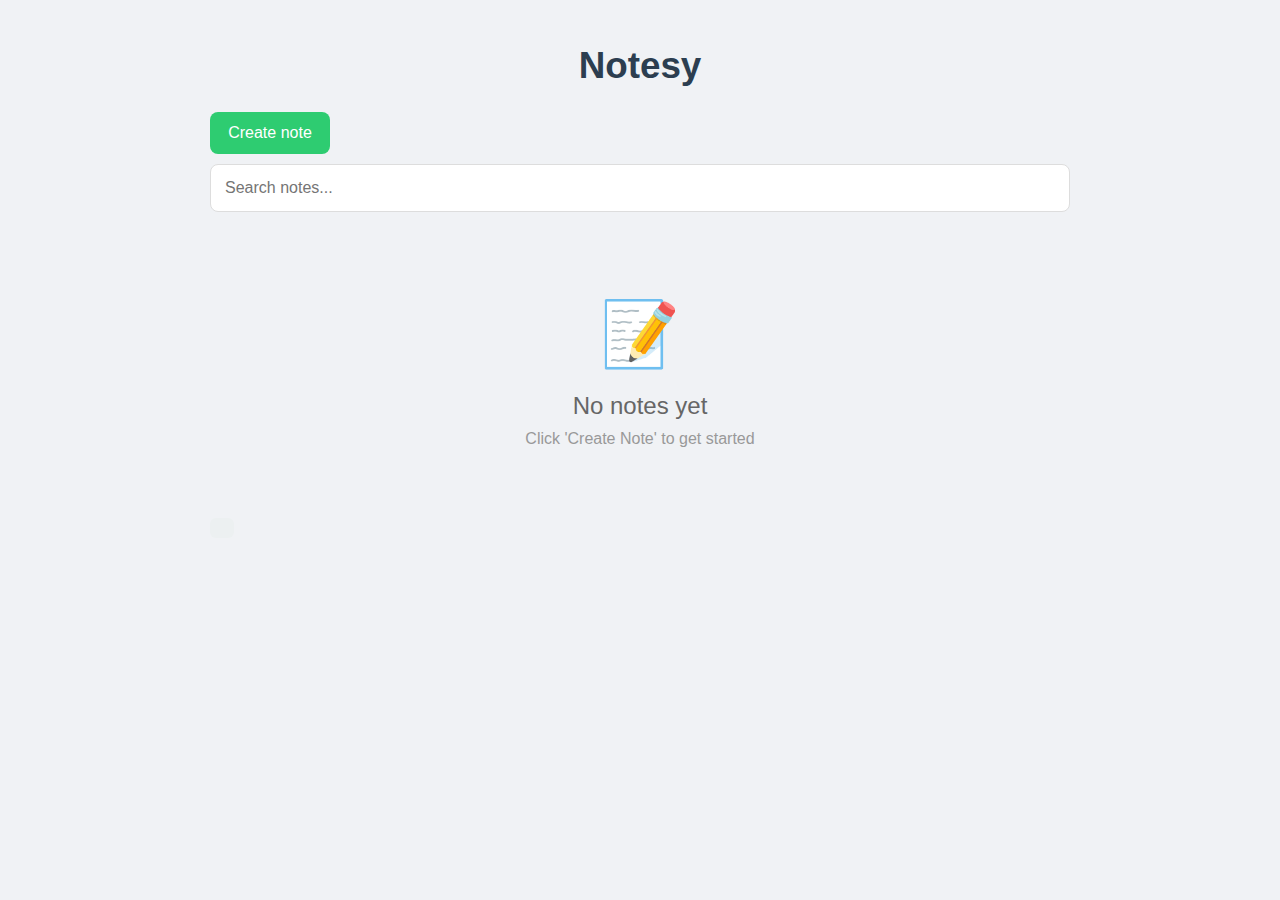
<file: index.html>
<!DOCTYPE html>
<html lang="en">
  <head>
    <meta charset="UTF-8" />
    <meta name="viewport" content="width=device-width, initial-scale=1.0" />
    <title>Notesy</title>
    <link rel="stylesheet" href="style.css" />
  </head>
  <body>
    <div class="container">
      <header>
        <h1>Notesy</h1>
      </header>

      <!-- FORM -->
      <div id="form-section" class="form-section">
        <form>
          <input
            type="text"
            name="note-title"
            id="note-title"
            placeholder="Title:"
          />
          <textarea
            name="note-content"
            id="note-content"
            placeholder="Content:"
            rows="10"
          ></textarea>
          <button id="save-btn">Save</button>
          <button id="cancel-btn" type="button">Cancel</button>
        </form>
      </div>
      <div id="notes-section">
        <!--CREATE BUTTON AREA -->
        <div class="create-area">
          <button id="create-btn">Create note</button>
          <span id="create-message"></span>
        </div>
        <!-- SEARCH -->
        <input
          type="search"
          name="search-note"
          id="search-note"
          placeholder="Search notes..."
          class="search-input"
        />
        <!-- NOTES GRID -->
        <div id="notes-list-div"></div>
      </div>

      <!-- SYNC -->
      <div class="sync-area">
        <button id="sync-btn">Sync</button>
        <span id="sync-message"></span>
      </div>
    </div>

    <script src="script.js"></script>
  </body>
</html>
</file>
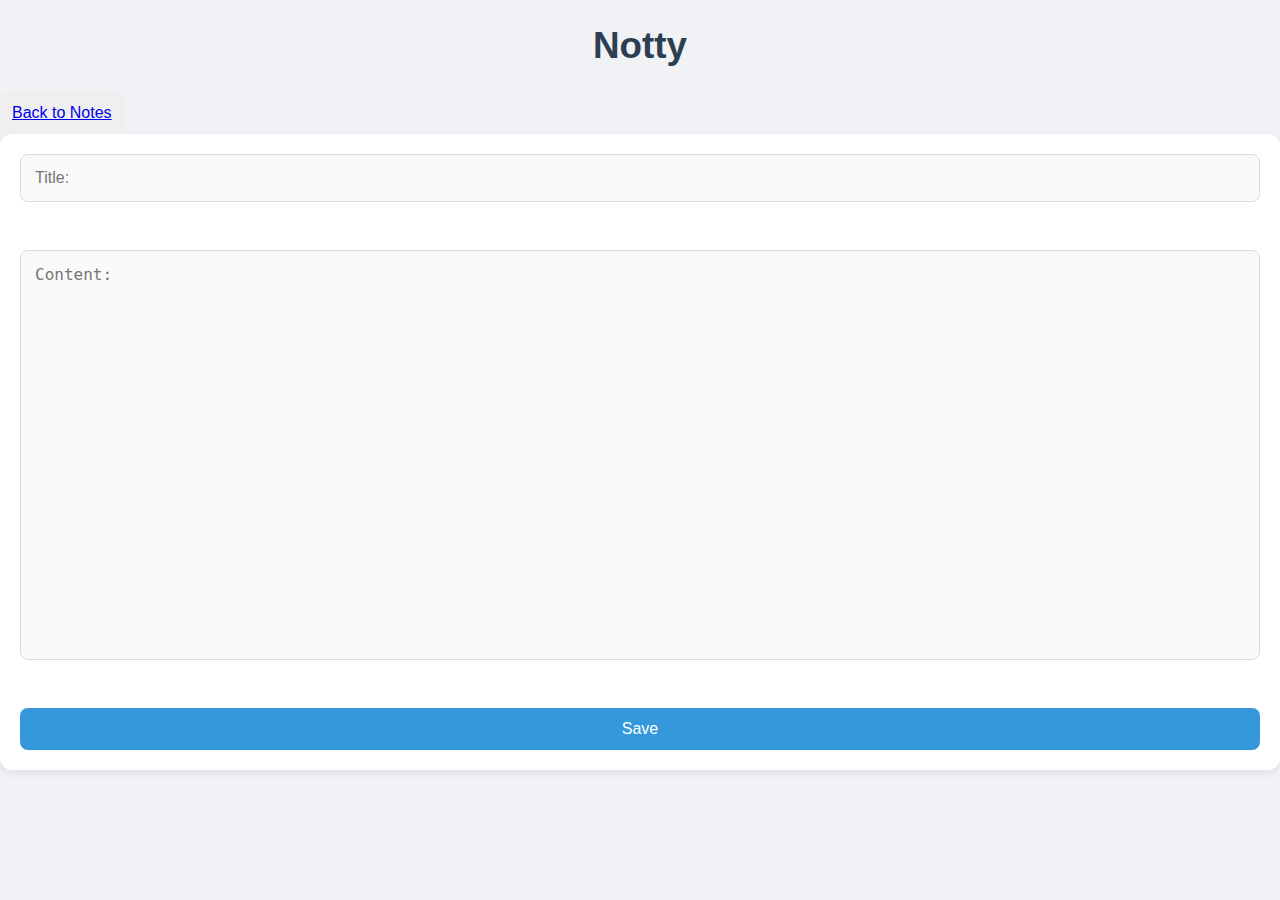
<file: create.html>
<!DOCTYPE html>
<html lang="en">
  <head>
    <meta charset="UTF-8" />
    <meta name="viewport" content="width=device-width, initial-scale=1.0" />
    <title>Notty</title>
    <link rel="stylesheet" href="style.css" />
  </head>
  <body>
    <h1>Notty</h1>
    <button><a href="index.html">Back to Notes</a></button>
    <form action="">
      <input
        type="text"
        name="note-title"
        id="note-title"
        placeholder="Title:"
      />
      <br />
      <textarea
        name="note-content"
        id="note-content"
        placeholder="Content:"
        rows="20"
        cols="50"
      ></textarea
      ><br />
      <button id="save-btn">Save</button>
    </form>

    <script src="script.js"></script>
  </body>
</html>
</file>
<file: style.css>
/* RESET --------------------------------------------------------- */
*,
*::before,
*::after {
  box-sizing: border-box;
}

body {
  font-family: "Segoe UI", Tahoma, Geneva, Verdana, sans-serif;
  background-color: #f0f2f5;
  margin: 0;
  padding: 0;
  color: #333;
}

/* CONTAINER ------------------------------------------------------ */
.container {
  max-width: 900px;
  margin: 0 auto;
  padding: 20px;
}

/* HEADER --------------------------------------------------------- */
h1 {
  text-align: center;
  color: #2c3e50;
  font-size: 2.3rem;
  margin-bottom: 25px;
}

/* FORM ----------------------------------------------------------- */
#form-section {
  opacity: 0;
  visibility: hidden;
  position: absolute;
  width: 100%;
  pointer-events: none;
  transition: opacity 0.3s ease, visibility 0.3s ease;
}

#form-section.active {
  opacity: 1;
  visibility: visible;
  position: relative;
  pointer-events: auto;
}

#form-heading {
  color: #2c3e50;
  margin: 0 0 20px 0;
  font-size: 1.5rem;
}

form {
  background: white;
  padding: 20px;
  border-radius: 12px;
  box-shadow: 0 3px 10px rgba(0, 0, 0, 0.08);
  margin-bottom: 25px;
  display: flex;
  flex-direction: column;
  gap: 15px;
}

input[type="text"],
textarea {
  width: 100%;
  padding: 14px;
  border: 1px solid #dcdcdc;
  border-radius: 8px;
  font-size: 16px;
  background: #fafafa;
}

input[type="text"]:focus,
textarea:focus {
  outline: none;
  border-color: #3498db;
  background: white;
}

textarea {
  resize: none;
}

/* SEARCH --------------------------------------------------------- */
.search-input {
  padding: 14px;
  width: 100%;
  border: 1px solid #ddd;
  border-radius: 8px;
  font-size: 16px;
  margin-bottom: 25px;
}

/* CREATE, SAVE & SYNC BUTTONS ------------------------------------------- */
button {
  padding: 12px;
  border: none;
  border-radius: 8px;
  font-size: 16px;
  cursor: pointer;
  transition: 0.2s ease;
  font-weight: 500;
}

#save-btn {
  background-color: #3498db;
  color: white;
}

#cancel-btn {
  background-color: #e74c3c;
  color: white;
}

#cancel-btn:hover {
  background-color: #c0392b;
  transform: scale(1.05);
}

#save-btn:hover {
  background-color: #2980b9;
  transform: scale(1.05); /* Add this */
}
#sync-btn,
#create-btn {
  background-color: #2ecc71;
  color: white;
  min-width: 120px;
}

#sync-btn:hover,
#create-btn:hover {
  background-color: #27ae60;
  transform: scale(1.05);
}

#sync-btn:disabled {
  background-color: #95a5a6;
  cursor: not-allowed;
}

.sync-area,
.create-area {
  display: flex;
  align-items: center;
  gap: 15px;
  margin-top: 10px;
}
#create-btn {
  margin-bottom: 10px;
}

/* NOTES CONTAINER ----------------------------------------------------- */
.notes-container {
  display: flex;
  /* max-width: 1000px; */
  gap: 10px;
  flex-wrap: wrap;
}

.empty-state {
  text-align: center;
  padding: 60px 20px;
}

.empty-icon {
  font-size: 4rem;
  display: block;
  margin-bottom: 20px;
}

.empty-state p {
  font-size: 1.5rem;
  margin: 10px 0;
  color: #666;
  font-weight: 500;
}

.empty-state small {
  font-size: 1rem;
  color: #999;
}
/* NOTE CARD ------------------------------------------------------ */
.note-card {
  background: white;
  padding: 18px;
  border-radius: 12px;
  box-shadow: 0 2px 6px rgba(0, 0, 0, 0.08);
  display: flex;
  flex-direction: column;
  flex: 1 1 calc(33.333% - 10px);
  min-width: 250px;
  transition: transform 0.2s ease, box-shadow 0.2s ease;
  cursor: pointer;
}

.note-card h3 {
  margin: 0 0 8px 0;
  color: #2c3e50;
}

.note-card p {
  margin: 0 0 12px 0;
  color: #555;
  line-height: 1.4;
}

.note-card small {
  color: #888;
  font-size: 12px;
}
.note-card:hover {
  transform: translateY(-4px);
  box-shadow: 0 8px 16px rgba(0, 0, 0, 0.15);
}
#notes-section {
  opacity: 1;
  visibility: visible;
  transition: opacity 0.3s ease, visibility 0.3s ease;
}

#notes-section.hidden {
  opacity: 0;
  visibility: hidden;
  position: absolute;
  pointer-events: none;
  width: 100%;
}

.badge-new {
  background-color: #27ae60;
  color: white;
  font-size: 0.7rem;
  padding: 2px 8px;
  border-radius: 12px;
  margin-left: 8px;
  font-weight: bold;
}
/* ACTION BUTTONS ------------------------------------------------ */
.actions {
  margin-top: auto;
  display: flex;
  gap: 10px;
}

.actions button {
  flex: 1;
  padding: 10px;
  border-radius: 6px;
}

.actions button:first-child {
  background-color: #f39c12;
  color: white;
}

.actions button:first-child:hover {
  background-color: #e67e22;
  transform: scale(1.05);
}

.actions button:last-child {
  background-color: #e74c3c;
  color: white;
}

.actions button:last-child:hover {
  background-color: #c0392b;
  transform: scale(1.05);
}

/* SYNC MESSAGE -------------------------------------------------- */

#sync-message {
  background-color: #ecf0f1;
  color: #2c3e50;
  padding: 6px 12px;
  border-radius: 6px;
  min-height: 20px;
  display: inline-block;
  font-size: 14px;
  font-weight: 500;
  transition: all 0.3s ease;
}

/* Add these new classes */
#sync-message.syncing {
  background-color: #d1ecf1;
  color: #333;
}

#sync-message.success {
  background-color: #c3e6cb;
  color: #333;
}

#sync-message.error {
  background-color: #f5c6cb;
  color: #333;
}
/* MOBILE --------------------------------------------------------- */
@media (max-width: 600px) {
  .container {
    padding: 15px;
  }

  form {
    padding: 15px;
  }
  .notes-container {
    flex-direction: column;
  }
}
</file>
